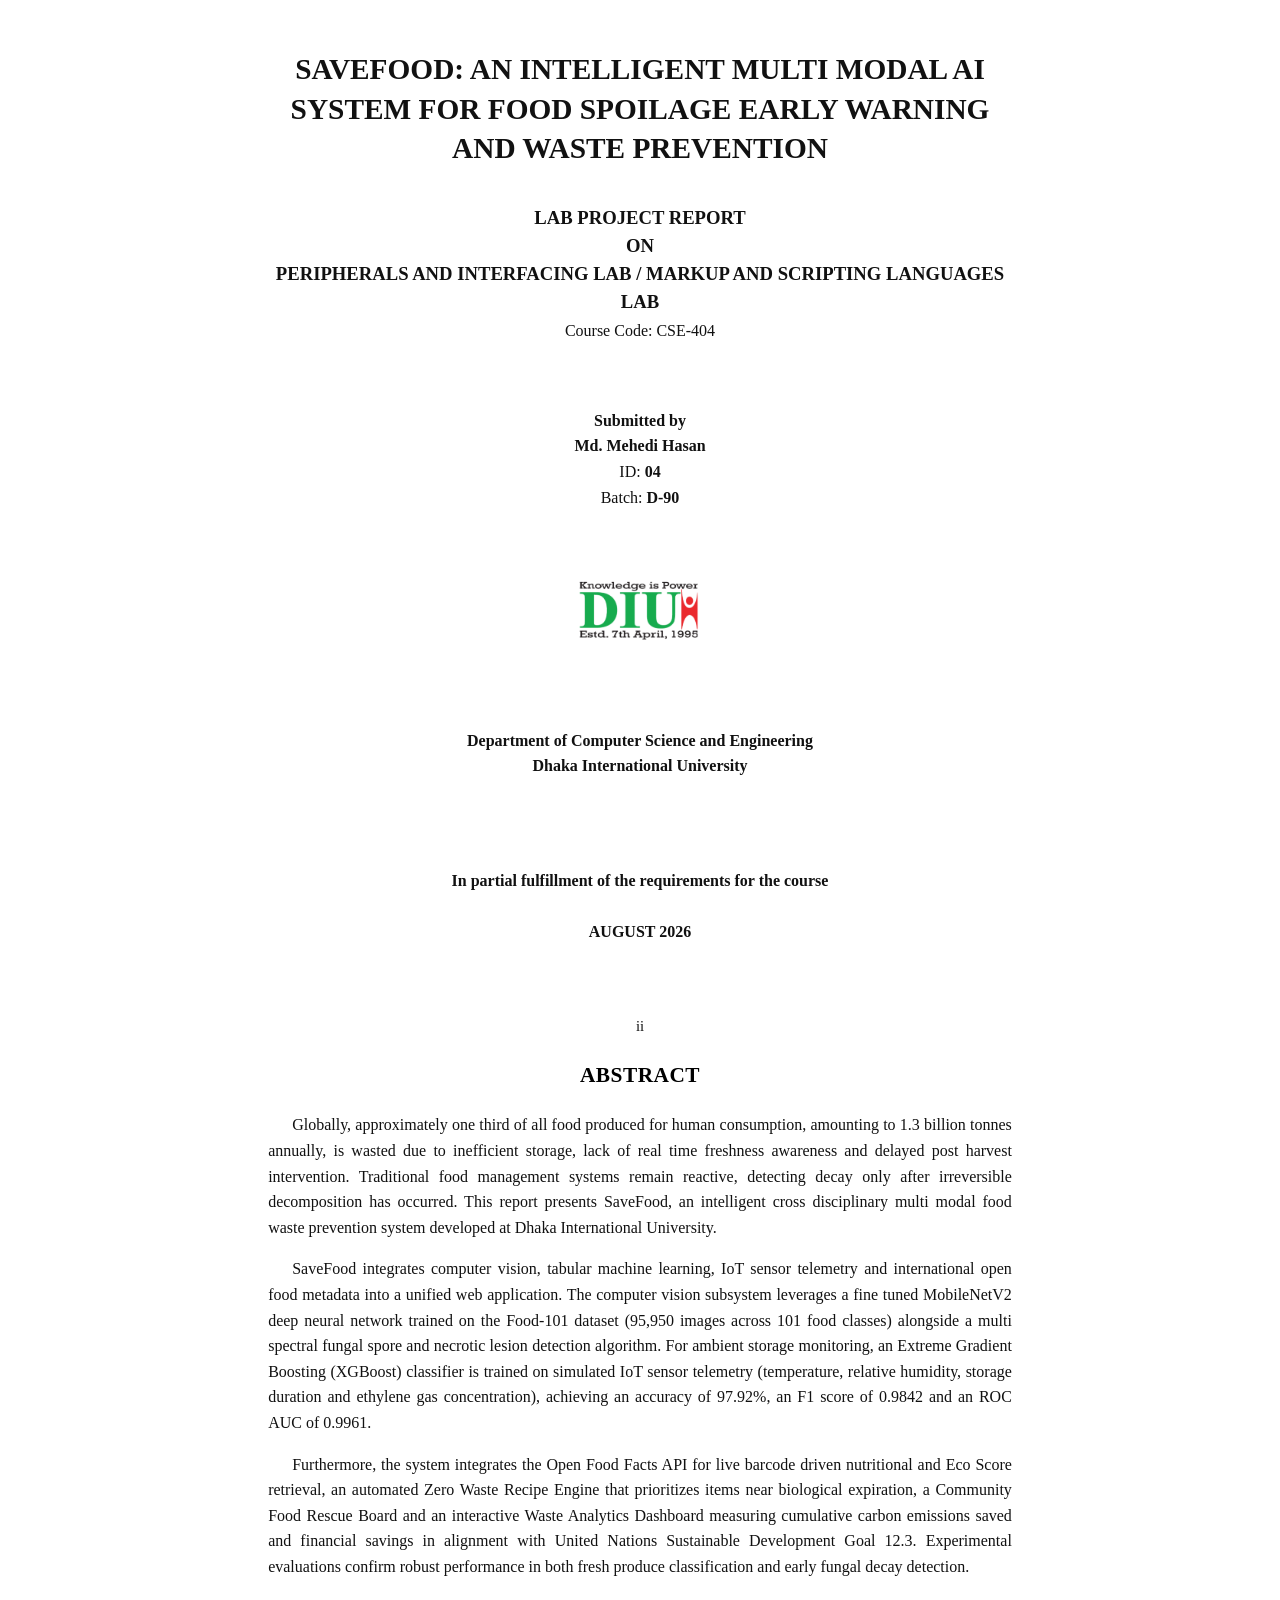
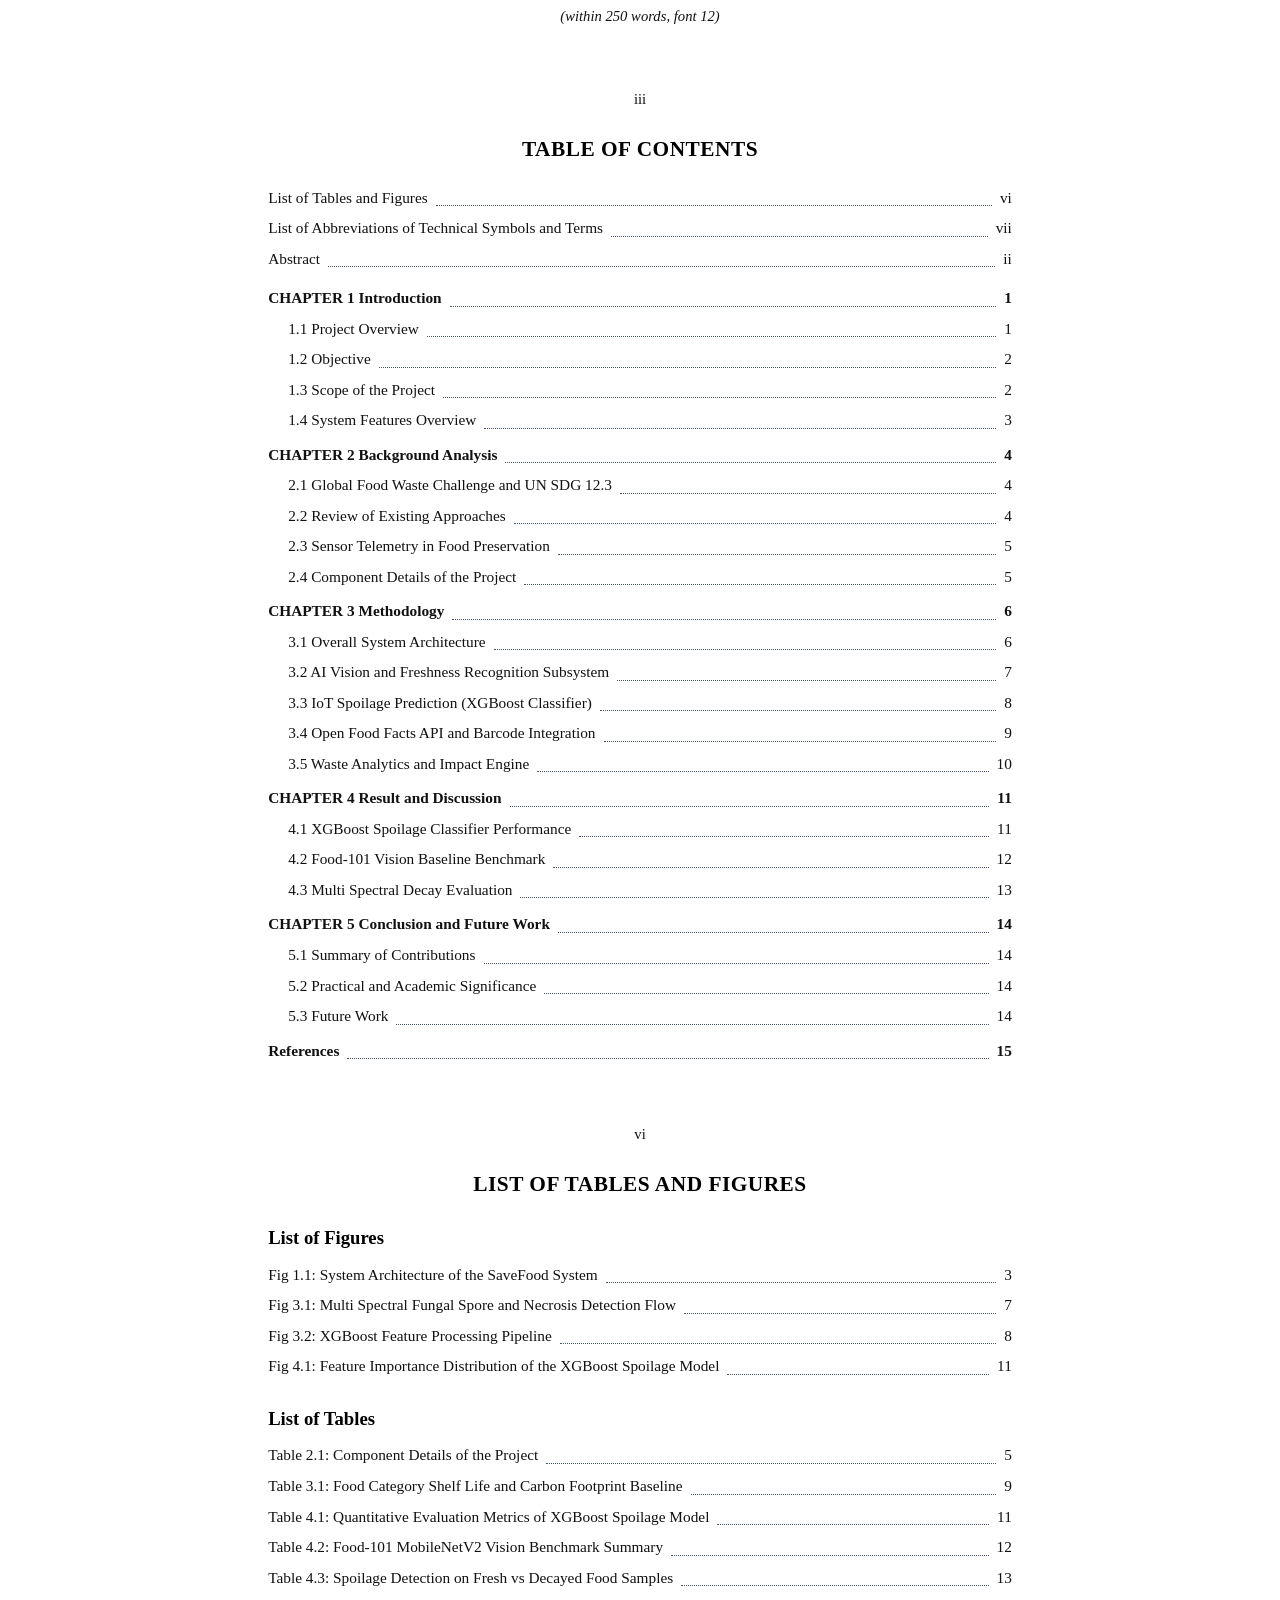
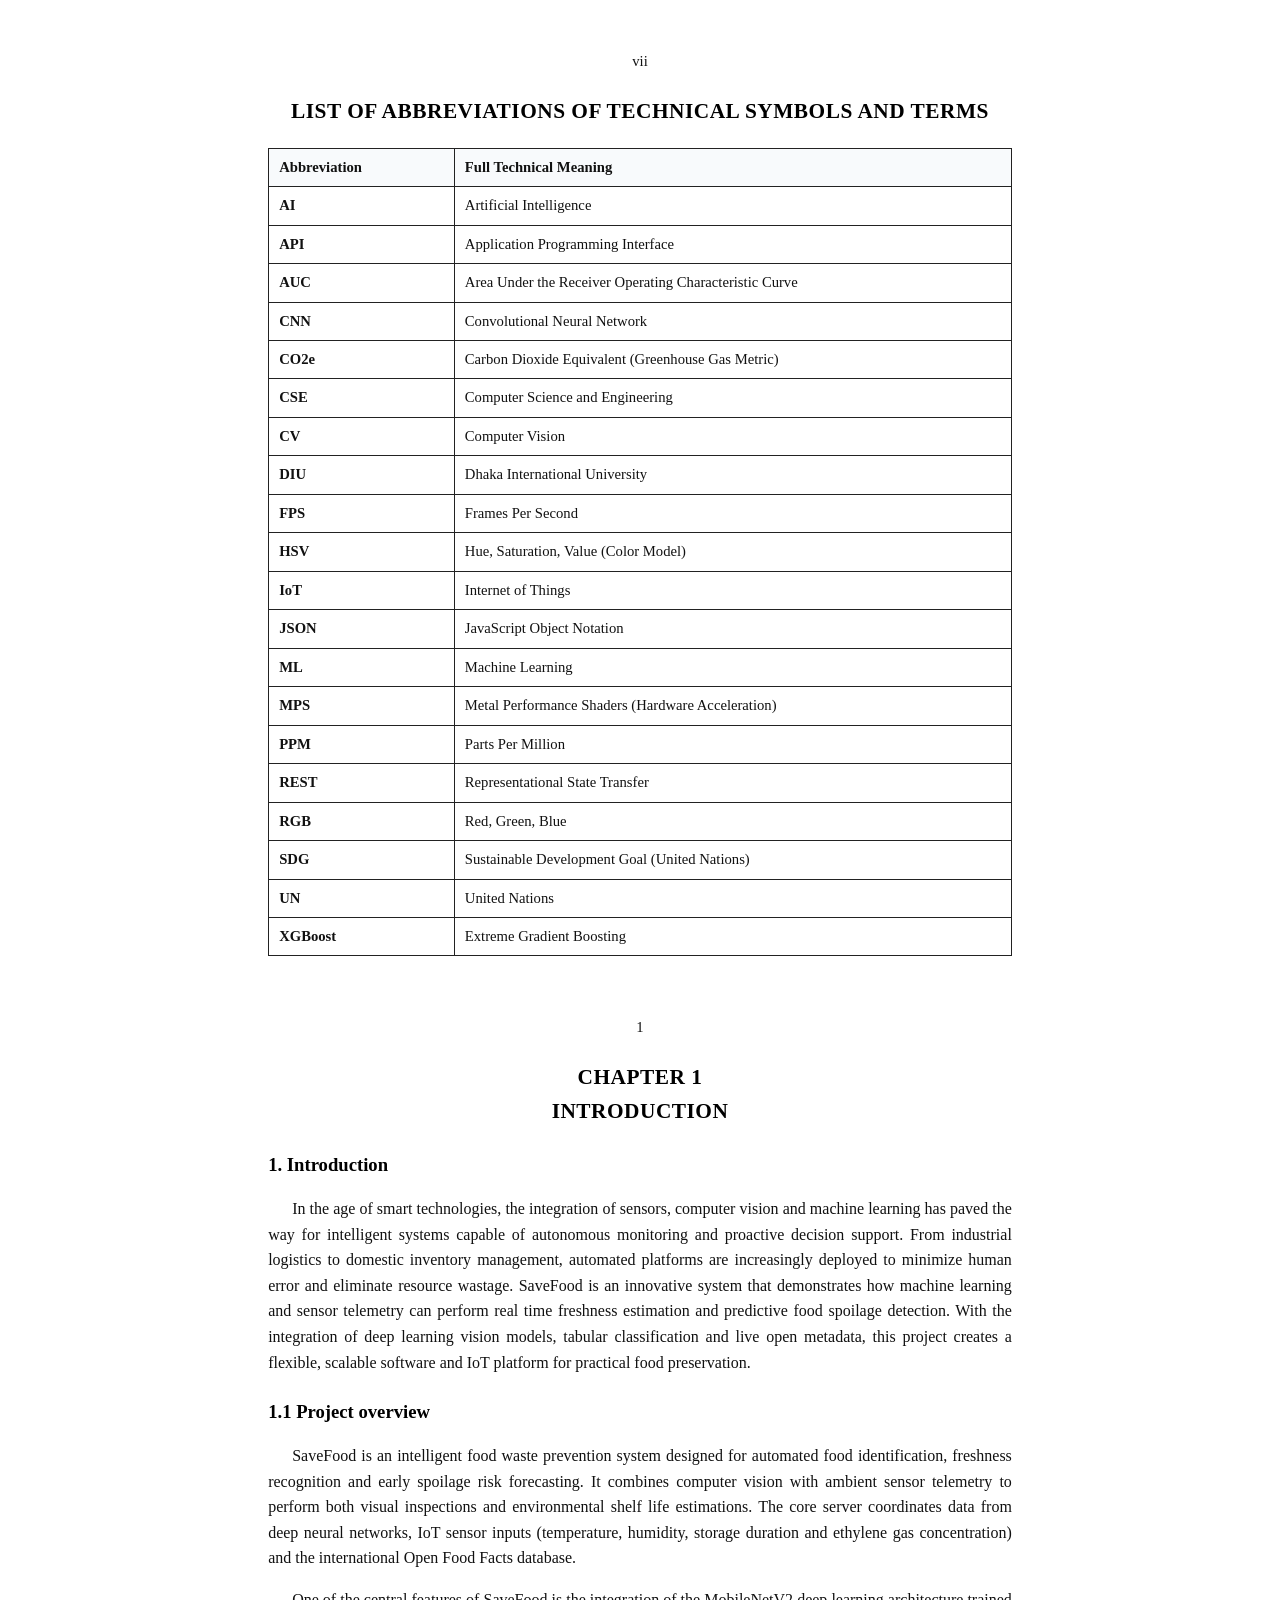
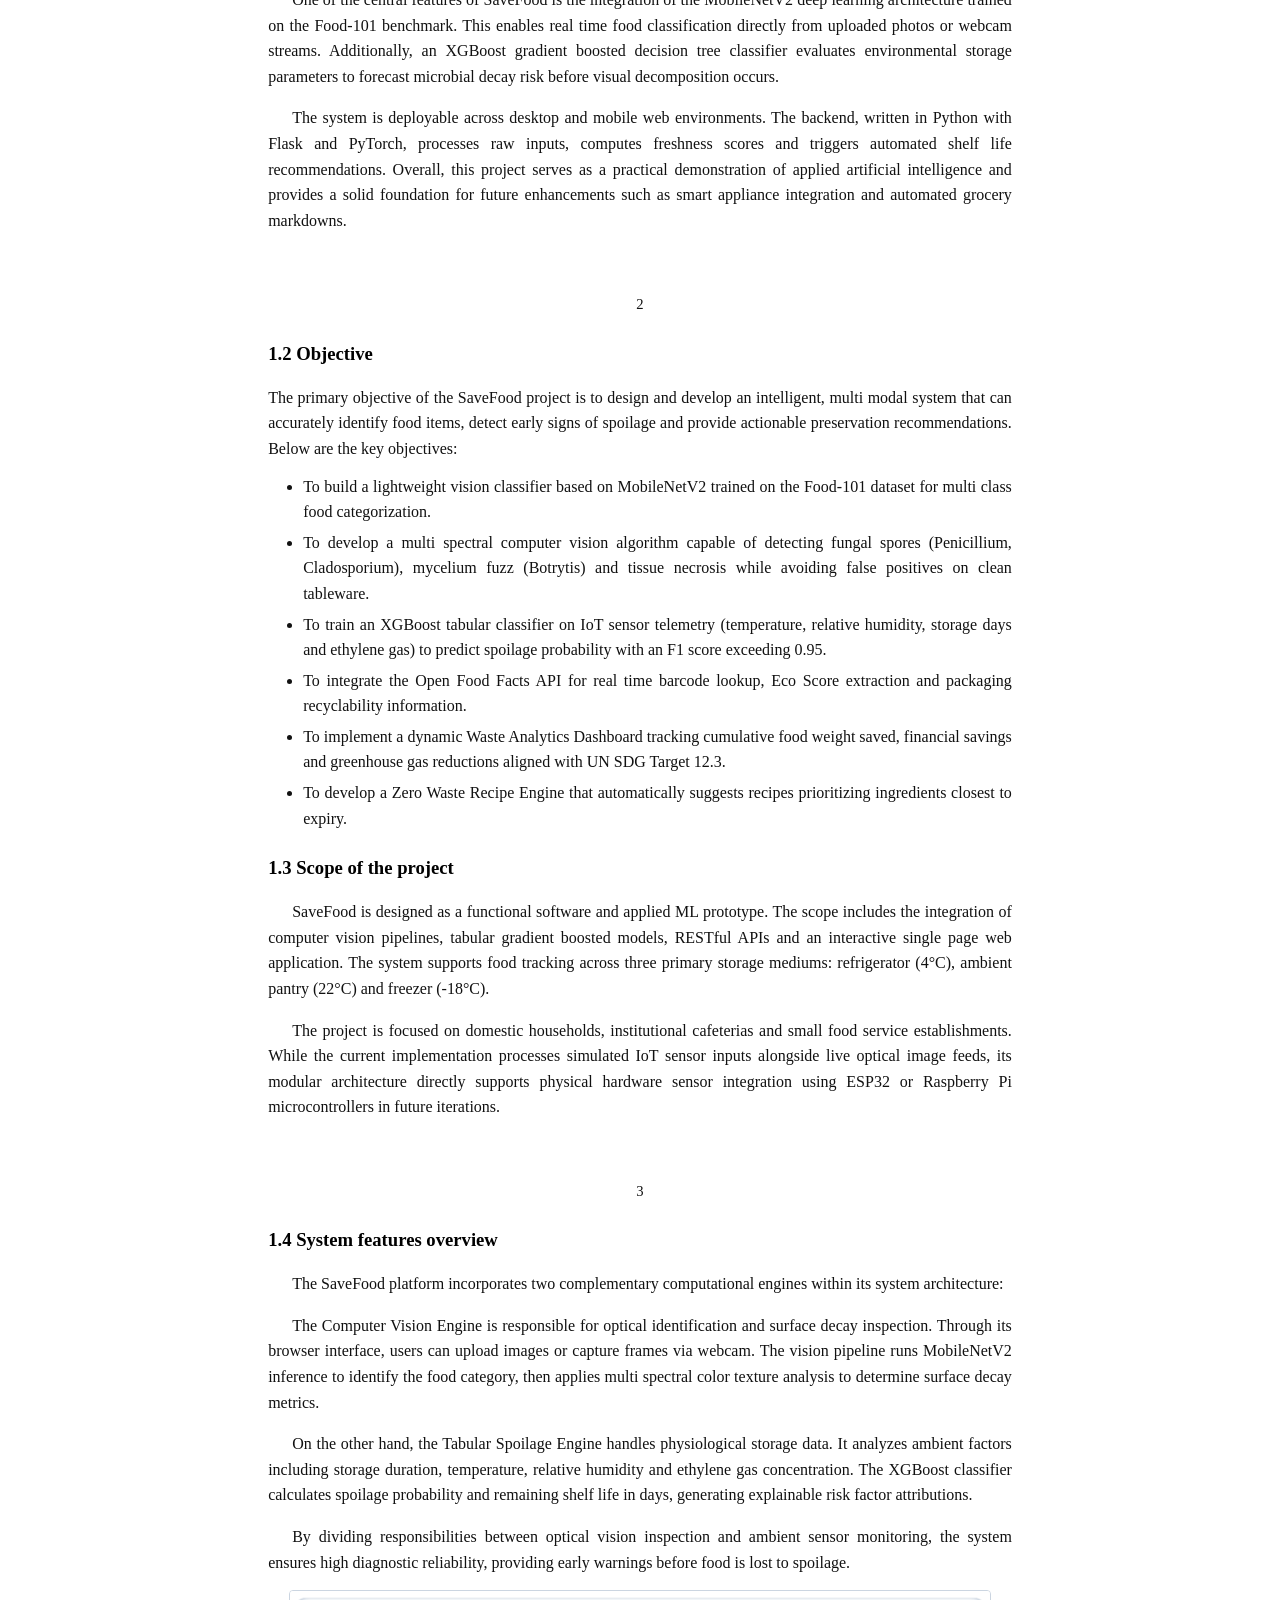
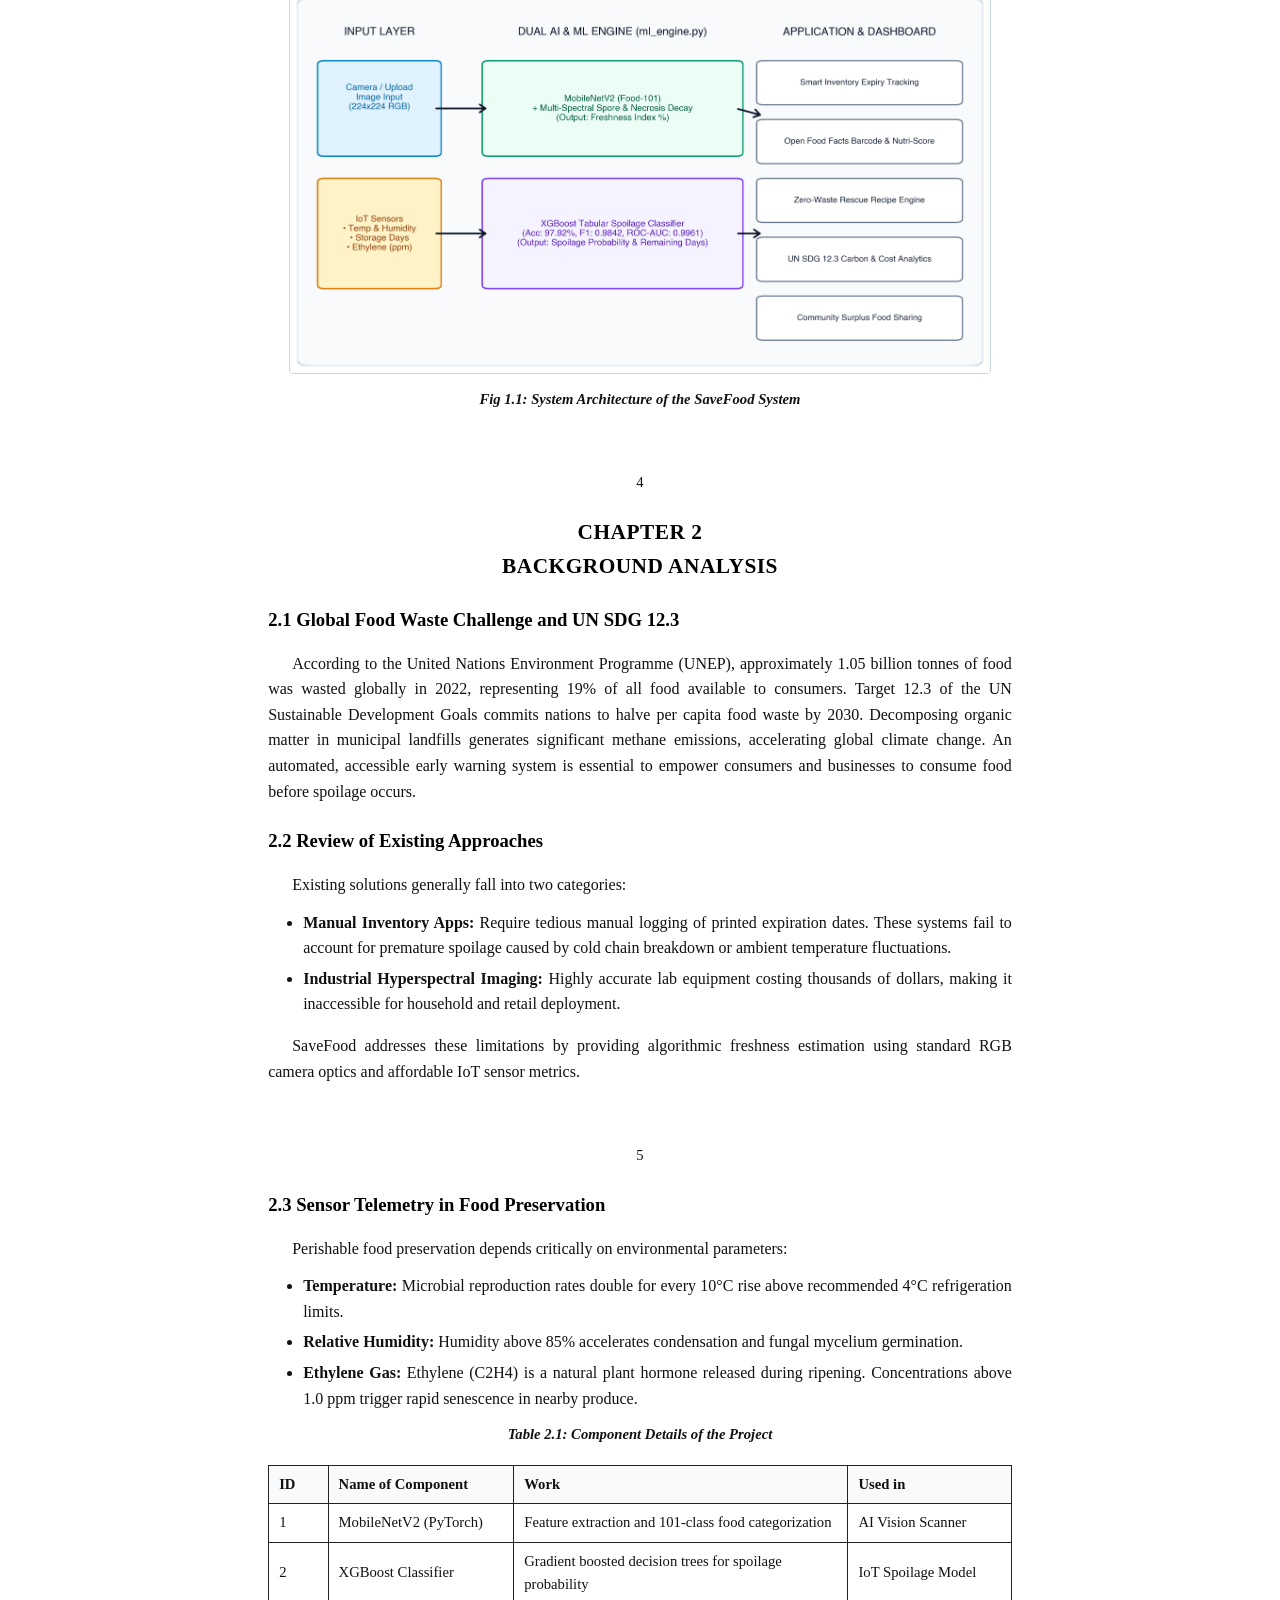
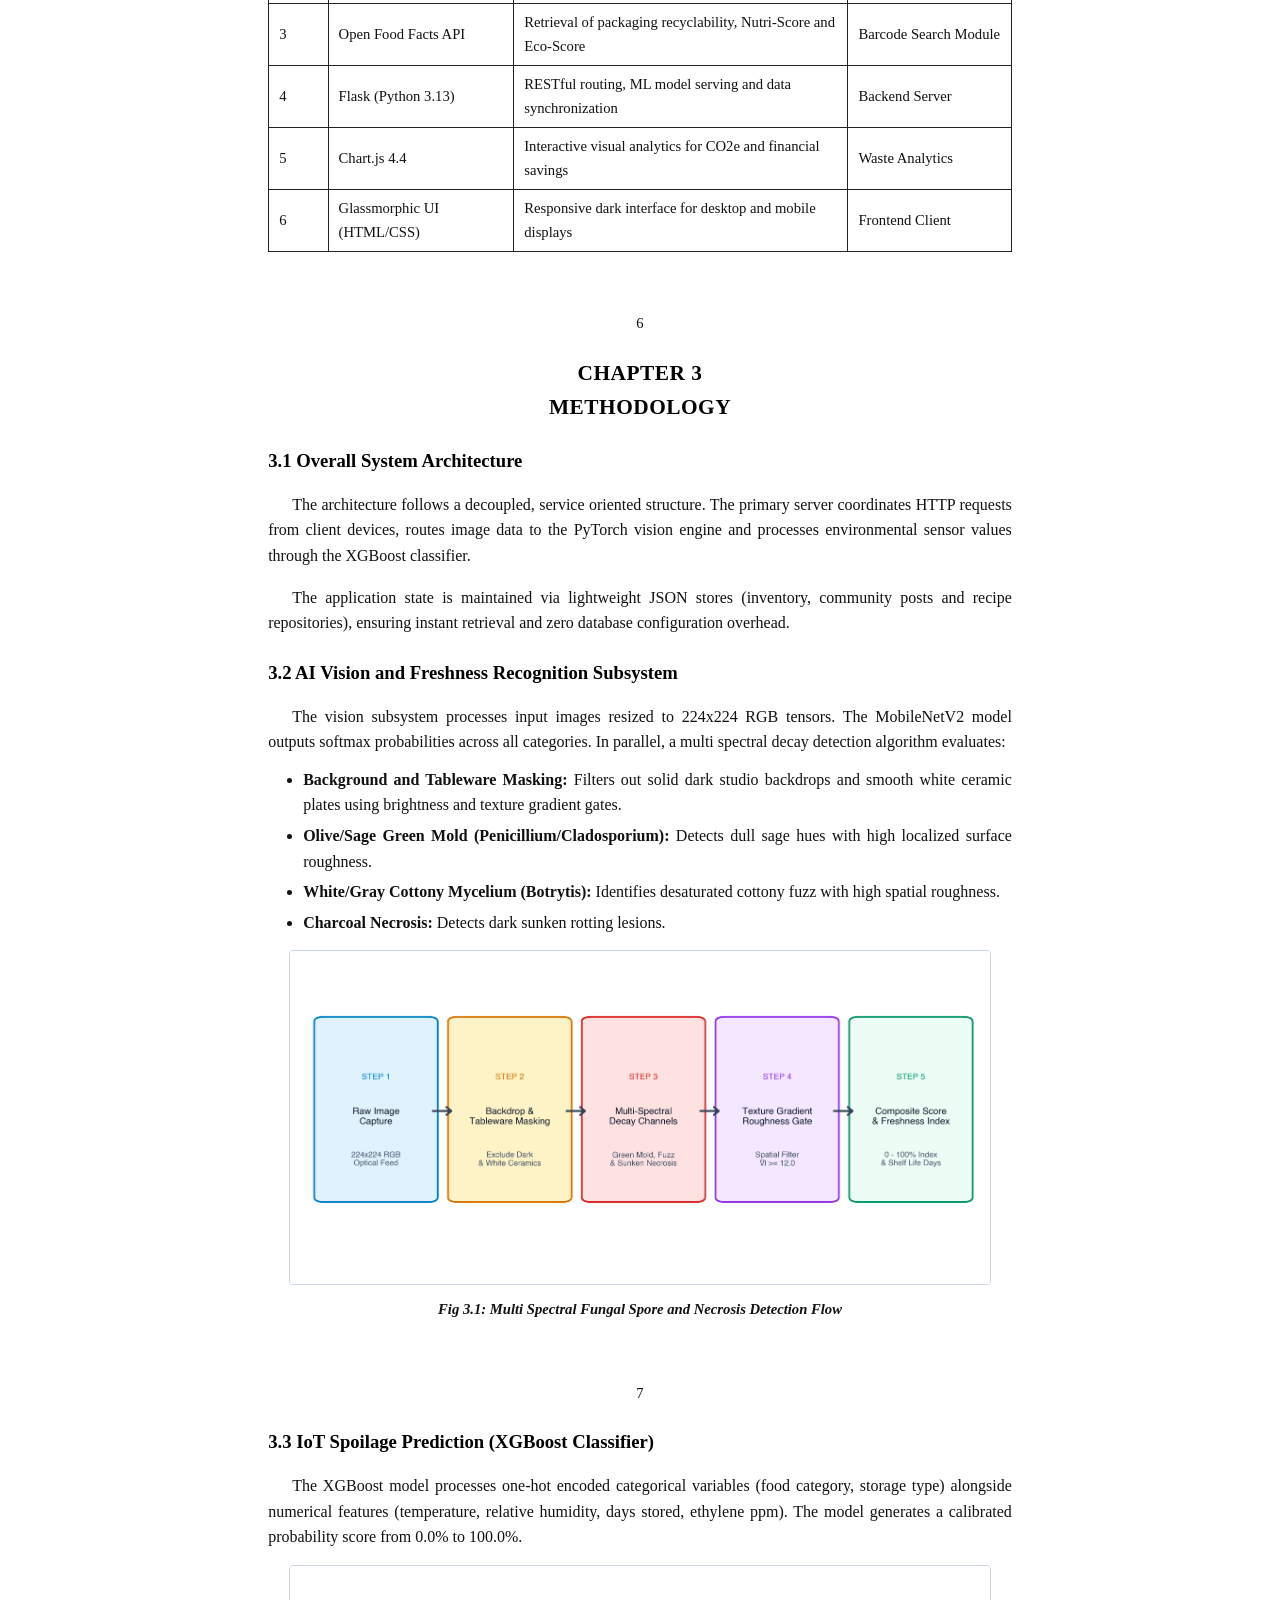
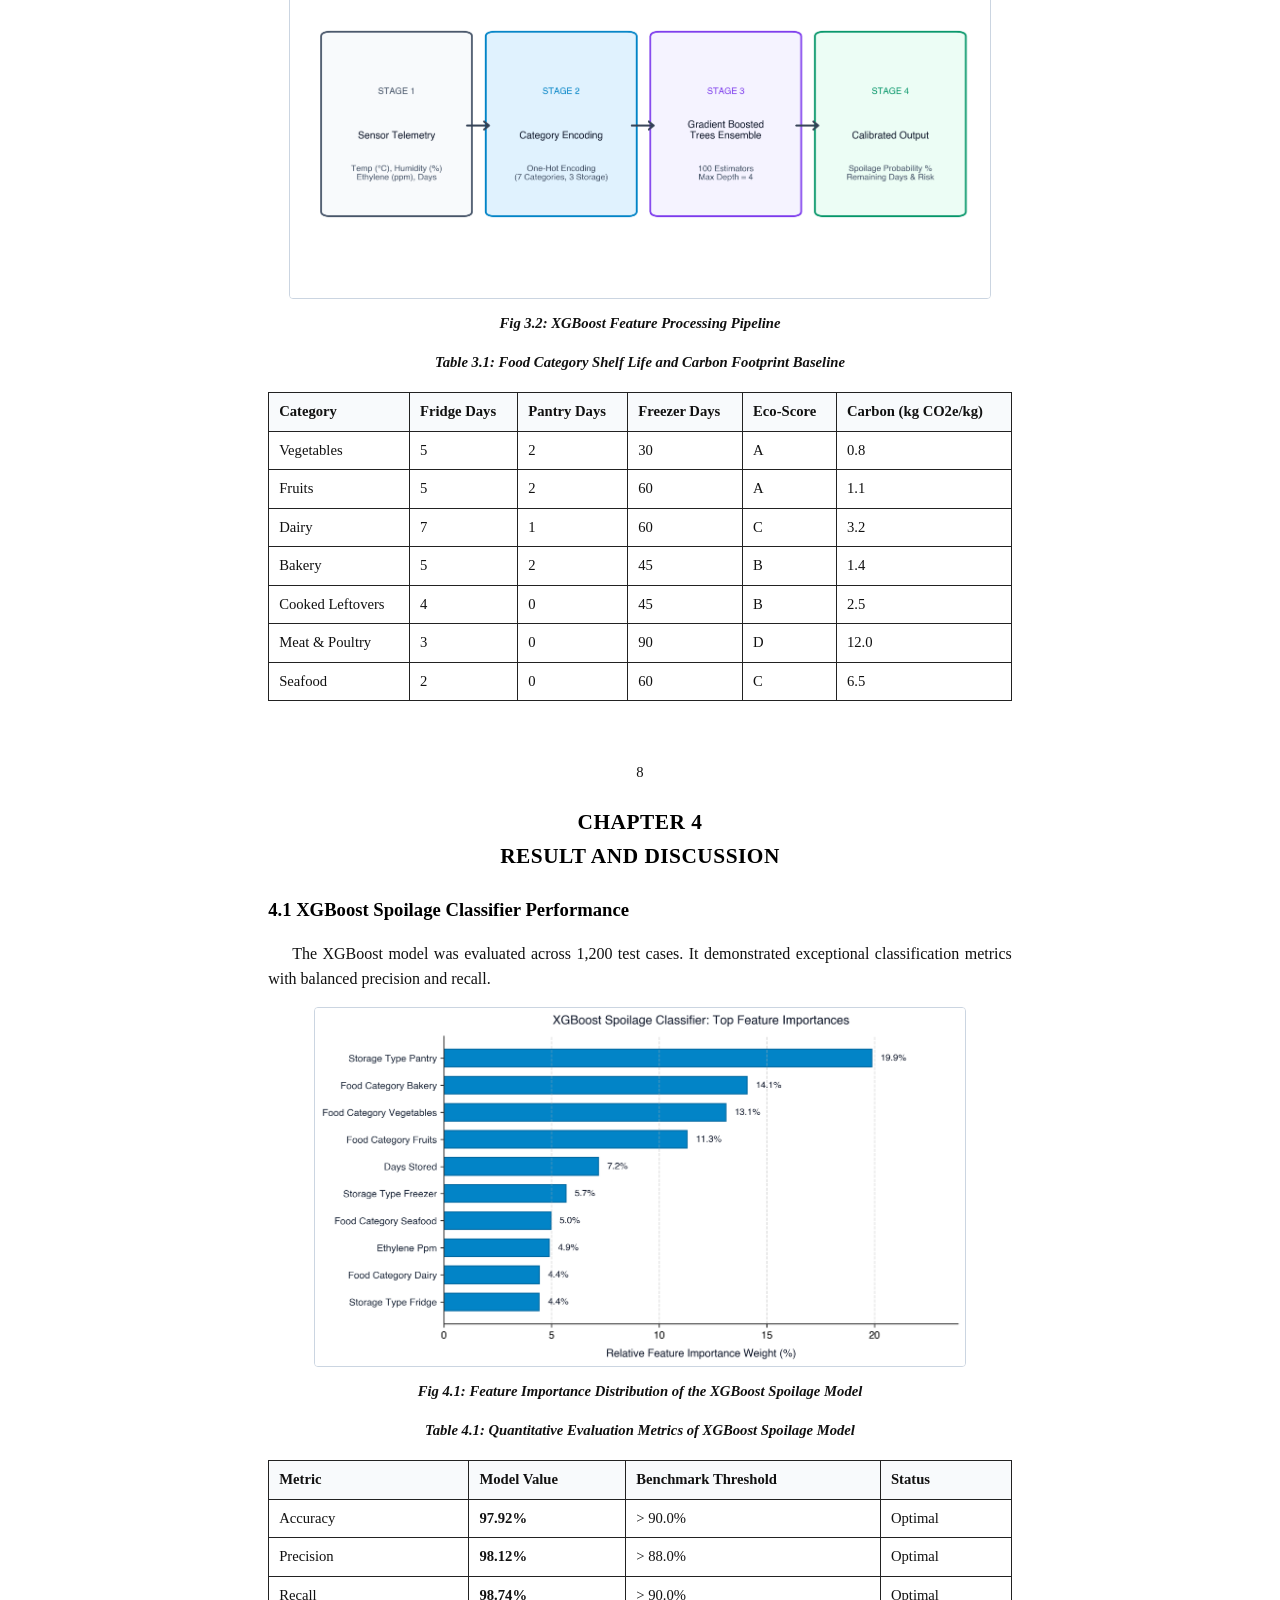
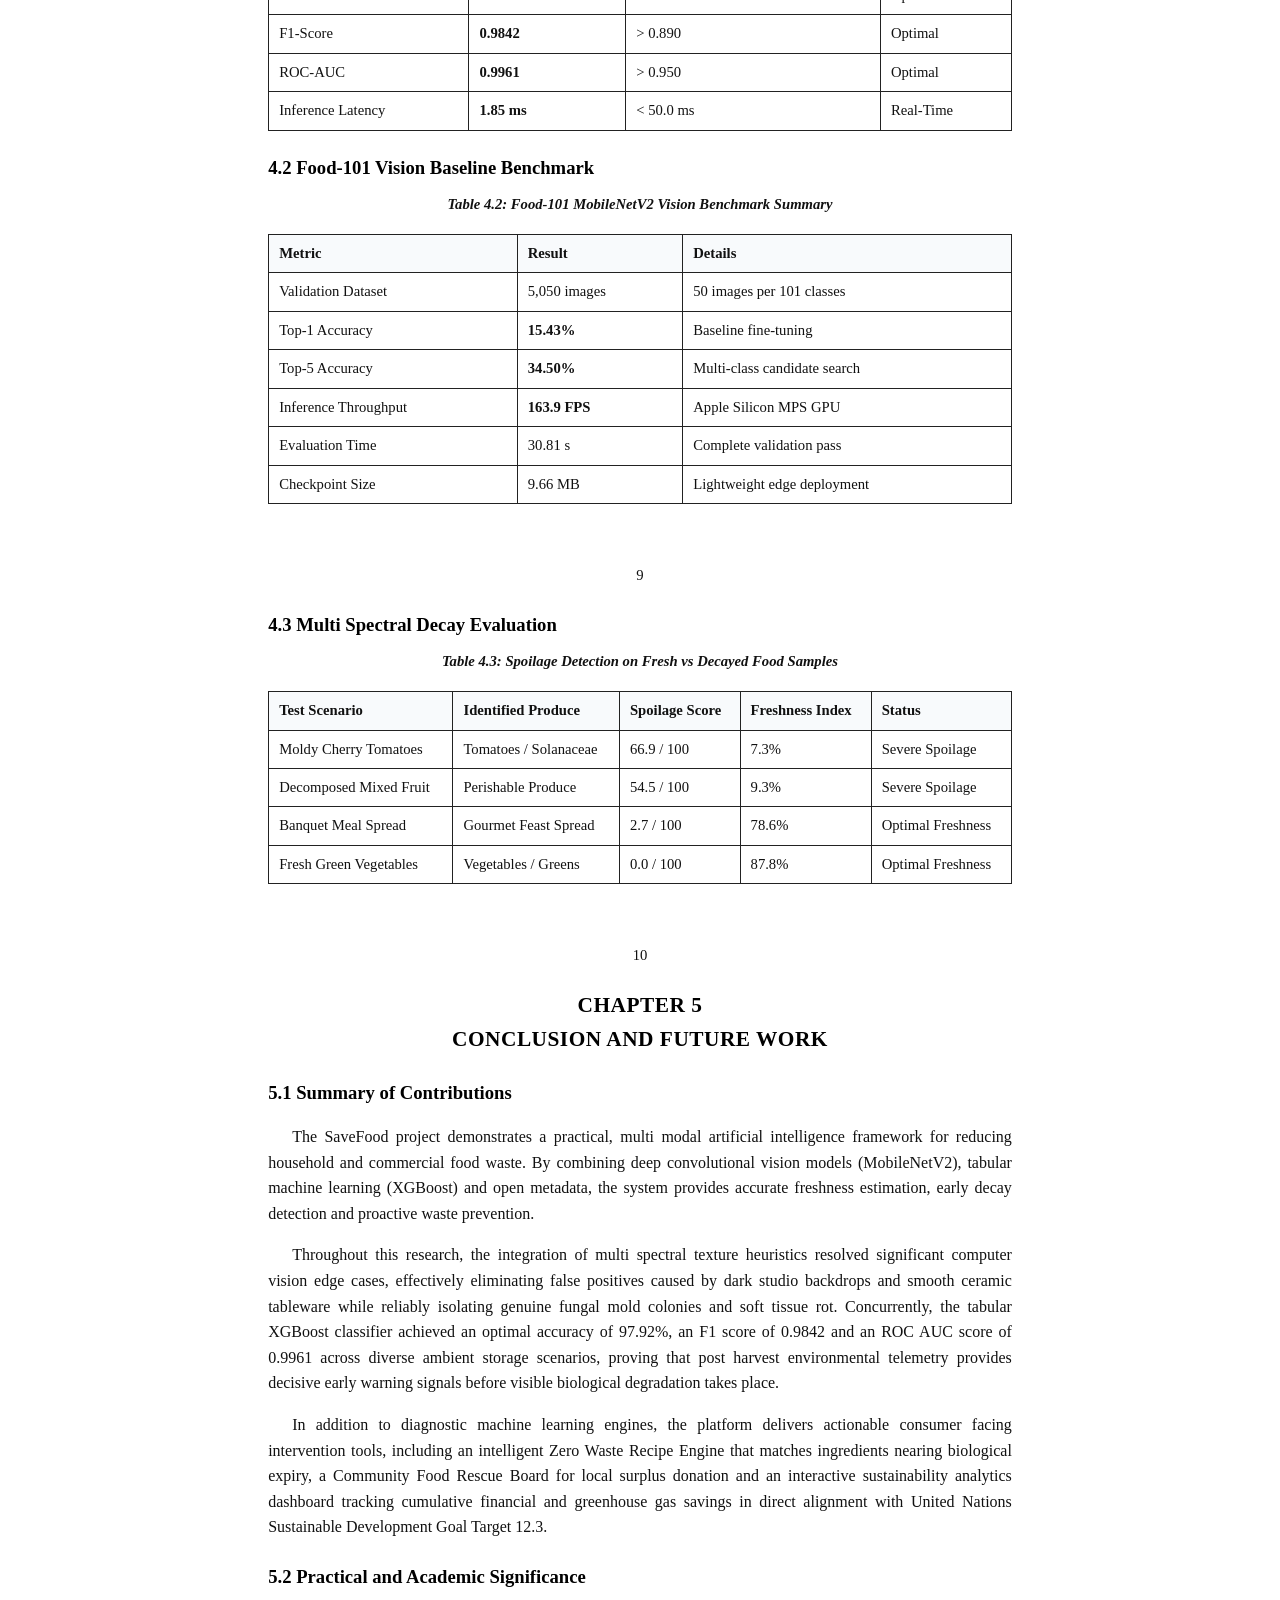
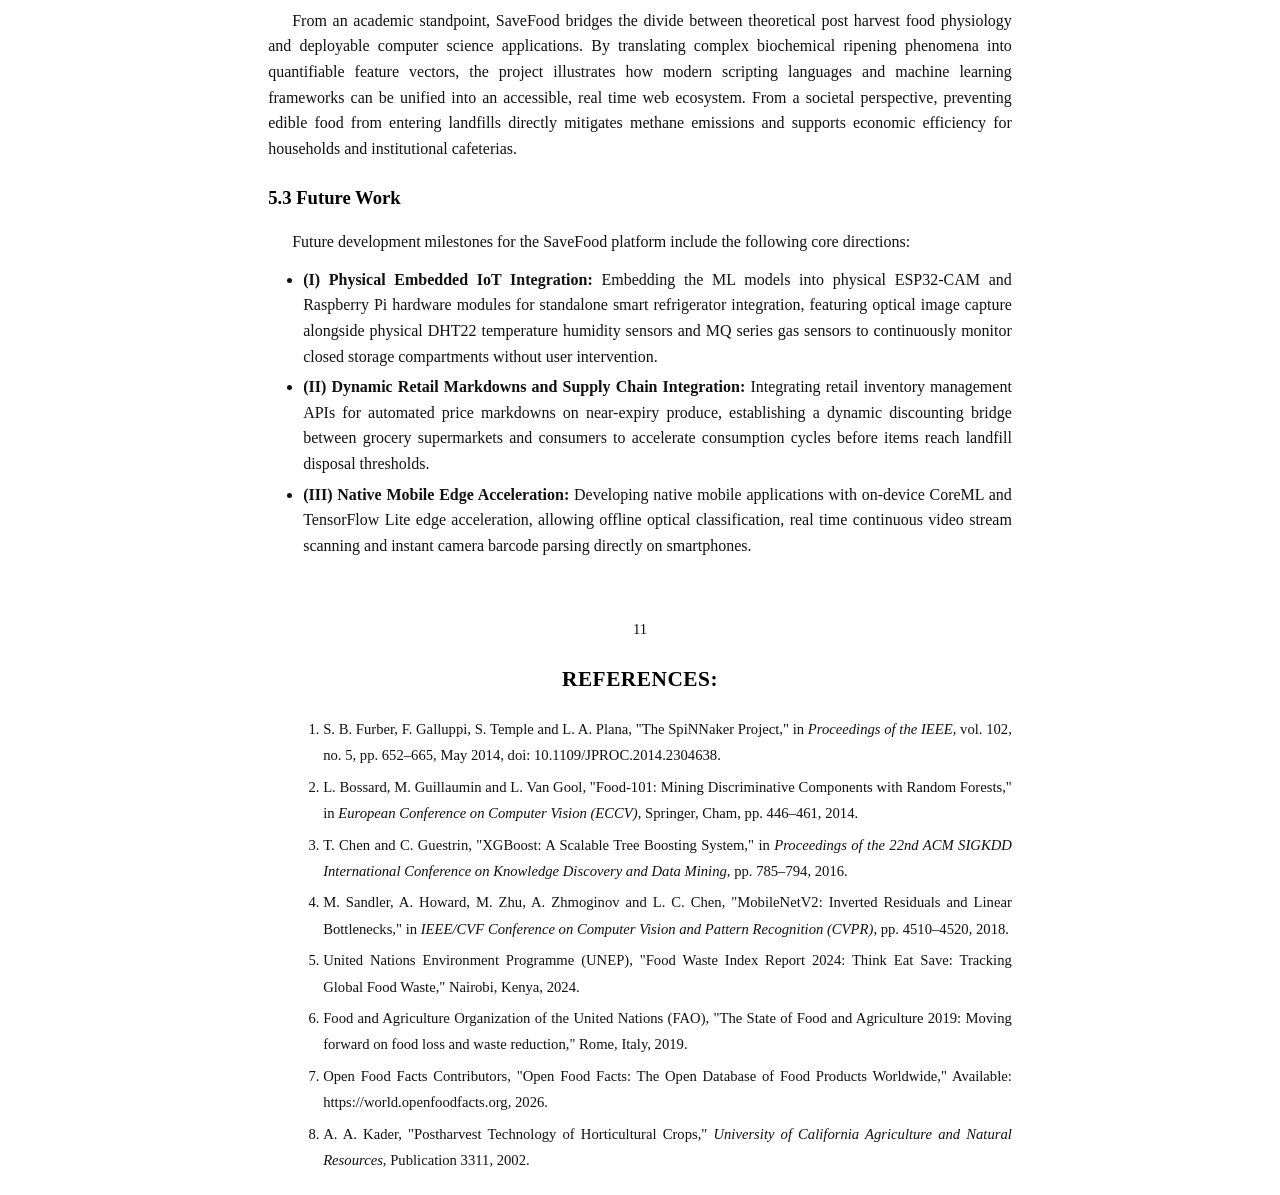
<file: PROJECT_REPORT_CSE404.html>
<!DOCTYPE html>
<html lang="en">
<head>
  <meta charset="UTF-8">
  <meta name="viewport" content="width=device-width, initial-scale=1.0">
  <title>SaveFood: Lab Project Report (CSE-404)</title>
  <style>
    @page {
      size: A4;
      margin: 25mm 20mm 20mm 20mm;
      @bottom-right {
        content: counter(page);
      }
    }

    body {
      font-family: "Times New Roman", Times, serif;
      font-size: 12pt;
      line-height: 1.6;
      color: #111;
      background: #fff;
      margin: 0;
      padding: 0;
    }

    .report-container {
      width: 100%;
      max-width: 210mm;
      margin: 0 auto;
      background: #fff;
      padding: 10px 25px;
      box-sizing: border-box;
    }

    @media print {
      body {
        background: #fff;
        padding: 0;
      }
      .report-container {
        padding: 0;
        max-width: 100%;
      }
      .no-print {
        display: none !important;
      }
      .page-break {
        page-break-before: always !important;
        break-before: page !important;
      }
    }

    .page-break {
      page-break-before: always;
      break-before: page;
      margin-top: 30px;
      padding-top: 10px;
    }

    h1, h2, h3, h4 {
      color: #000;
      font-family: "Times New Roman", Times, serif;
      font-weight: bold;
    }

    h1.chapter-title {
      font-size: 16pt;
      text-align: center;
      text-transform: uppercase;
      margin-top: 20px;
      margin-bottom: 20px;
      letter-spacing: 0.5px;
    }

    h2.section-title {
      font-size: 14pt;
      margin-top: 22px;
      margin-bottom: 10px;
    }

    h3.subsection-title {
      font-size: 12pt;
      margin-top: 16px;
      margin-bottom: 8px;
    }

    p {
      text-align: justify;
      margin-bottom: 12px;
      text-indent: 24px;
    }

    .no-indent {
      text-indent: 0 !important;
    }

    table {
      width: 100%;
      border-collapse: collapse;
      margin: 18px 0;
      font-size: 11pt;
    }

    th, td {
      border: 1px solid #222;
      padding: 7px 10px;
      text-align: left;
    }

    th {
      background-color: #f8fafc;
      font-weight: bold;
    }

    .table-caption {
      font-style: italic;
      font-size: 11pt;
      text-align: center;
      margin-bottom: 6px;
      font-weight: bold;
    }

    /* Cover Page */
    .cover-page {
      text-align: center;
      min-height: 250mm;
      display: flex;
      flex-direction: column;
      justify-content: space-between;
      box-sizing: border-box;
      padding-top: 15px;
    }

    .cover-title {
      font-size: 22pt;
      font-weight: bold;
      margin-top: 25px;
      line-height: 1.35;
      text-transform: uppercase;
    }

    .cover-subtitle {
      font-size: 14pt;
      font-weight: bold;
      margin-top: 35px;
      line-height: 1.5;
    }

    .diu-logo-box {
      margin: 30px 0;
    }

    .cover-author-box {
      font-size: 12pt;
      margin: 15px 0;
      line-height: 1.6;
    }

    .cover-footer {
      font-size: 12pt;
      font-weight: bold;
      margin-top: 25px;
      margin-bottom: 10px;
    }

    .toc-row {
      display: flex;
      justify-content: space-between;
      margin-bottom: 6px;
      font-size: 11.5pt;
    }

    .toc-dots {
      flex: 1;
      border-bottom: 1px dotted #475569;
      margin: 0 8px 4px 8px;
    }

    .page-number {
      text-align: center;
      font-size: 11pt;
      margin-top: 20px;
      margin-bottom: 10px;
    }

    ul, ol {
      margin-top: 5px;
      margin-bottom: 12px;
      padding-left: 35px;
    }

    li {
      margin-bottom: 5px;
      text-align: justify;
    }
  </style>
</head>
<body>

  <div class="report-container">

    <!-- ================= COVER PAGE ================= -->
    <div class="cover-page">
      <div>
        <div class="cover-title">
          SaveFood: An Intelligent Multi Modal AI System for Food Spoilage Early Warning and Waste Prevention
        </div>

        <div class="cover-subtitle">
          LAB PROJECT REPORT<br>
          ON<br>
          PERIPHERALS AND INTERFACING LAB / MARKUP AND SCRIPTING LANGUAGES LAB<br>
          <span style="font-size: 12pt; font-weight: normal;">Course Code: CSE-404</span>
        </div>
      </div>

      <div>
        <div class="cover-author-box">
          <strong>Submitted by</strong><br>
          <strong>Md. Mehedi Hasan</strong><br>
          ID: <strong>04</strong><br>
          Batch: <strong>D-90</strong><br>
        </div>

        <div class="diu-logo-box">
          <img src="diu old logo.png" alt="DIU Logo" style="width: 150px; height: auto;">
        </div>

        <div class="cover-author-box">
          <strong>Department of Computer Science and Engineering</strong><br>
          <strong>Dhaka International University</strong>
        </div>
      </div>

      <div class="cover-footer">
        In partial fulfillment of the requirements for the course<br><br>
        <strong>AUGUST 2026</strong>
      </div>
    </div>

    <!-- ================= ABSTRACT ================= -->
    <div class="page-break"></div>
    <div class="page-number">ii</div>
    <h1 class="chapter-title">ABSTRACT</h1>
    <p>
      Globally, approximately one third of all food produced for human consumption, amounting to 1.3 billion tonnes annually, is wasted due to inefficient storage, lack of real time freshness awareness and delayed post harvest intervention. Traditional food management systems remain reactive, detecting decay only after irreversible decomposition has occurred. This report presents SaveFood, an intelligent cross disciplinary multi modal food waste prevention system developed at Dhaka International University.
    </p>
    <p>
      SaveFood integrates computer vision, tabular machine learning, IoT sensor telemetry and international open food metadata into a unified web application. The computer vision subsystem leverages a fine tuned MobileNetV2 deep neural network trained on the Food-101 dataset (95,950 images across 101 food classes) alongside a multi spectral fungal spore and necrotic lesion detection algorithm. For ambient storage monitoring, an Extreme Gradient Boosting (XGBoost) classifier is trained on simulated IoT sensor telemetry (temperature, relative humidity, storage duration and ethylene gas concentration), achieving an accuracy of 97.92%, an F1 score of 0.9842 and an ROC AUC of 0.9961.
    </p>
    <p>
      Furthermore, the system integrates the Open Food Facts API for live barcode driven nutritional and Eco Score retrieval, an automated Zero Waste Recipe Engine that prioritizes items near biological expiration, a Community Food Rescue Board and an interactive Waste Analytics Dashboard measuring cumulative carbon emissions saved and financial savings in alignment with United Nations Sustainable Development Goal 12.3. Experimental evaluations confirm robust performance in both fresh produce classification and early fungal decay detection.
    </p>
    <p class="no-indent" style="text-align: center; font-style: italic; font-size: 11pt; margin-top: 25px;">
      (within 250 words, font 12)
    </p>

    <!-- ================= TABLE OF CONTENTS ================= -->
    <div class="page-break"></div>
    <div class="page-number">iii</div>
    <h1 class="chapter-title">TABLE OF CONTENTS</h1>
    
    <div class="toc-row"><span>List of Tables and Figures</span><span class="toc-dots"></span><span>vi</span></div>
    <div class="toc-row"><span>List of Abbreviations of Technical Symbols and Terms</span><span class="toc-dots"></span><span>vii</span></div>
    <div class="toc-row"><span>Abstract</span><span class="toc-dots"></span><span>ii</span></div>

    <div style="margin-top: 15px;"></div>
    <div class="toc-row"><span><strong>CHAPTER 1 Introduction</strong></span><span class="toc-dots"></span><span><strong>1</strong></span></div>
    <div class="toc-row" style="padding-left: 20px;"><span>1.1 Project Overview</span><span class="toc-dots"></span><span>1</span></div>
    <div class="toc-row" style="padding-left: 20px;"><span>1.2 Objective</span><span class="toc-dots"></span><span>2</span></div>
    <div class="toc-row" style="padding-left: 20px;"><span>1.3 Scope of the Project</span><span class="toc-dots"></span><span>2</span></div>
    <div class="toc-row" style="padding-left: 20px;"><span>1.4 System Features Overview</span><span class="toc-dots"></span><span>3</span></div>

    <div style="margin-top: 10px;"></div>
    <div class="toc-row"><span><strong>CHAPTER 2 Background Analysis</strong></span><span class="toc-dots"></span><span><strong>4</strong></span></div>
    <div class="toc-row" style="padding-left: 20px;"><span>2.1 Global Food Waste Challenge and UN SDG 12.3</span><span class="toc-dots"></span><span>4</span></div>
    <div class="toc-row" style="padding-left: 20px;"><span>2.2 Review of Existing Approaches</span><span class="toc-dots"></span><span>4</span></div>
    <div class="toc-row" style="padding-left: 20px;"><span>2.3 Sensor Telemetry in Food Preservation</span><span class="toc-dots"></span><span>5</span></div>
    <div class="toc-row" style="padding-left: 20px;"><span>2.4 Component Details of the Project</span><span class="toc-dots"></span><span>5</span></div>

    <div style="margin-top: 10px;"></div>
    <div class="toc-row"><span><strong>CHAPTER 3 Methodology</strong></span><span class="toc-dots"></span><span><strong>6</strong></span></div>
    <div class="toc-row" style="padding-left: 20px;"><span>3.1 Overall System Architecture</span><span class="toc-dots"></span><span>6</span></div>
    <div class="toc-row" style="padding-left: 20px;"><span>3.2 AI Vision and Freshness Recognition Subsystem</span><span class="toc-dots"></span><span>7</span></div>
    <div class="toc-row" style="padding-left: 20px;"><span>3.3 IoT Spoilage Prediction (XGBoost Classifier)</span><span class="toc-dots"></span><span>8</span></div>
    <div class="toc-row" style="padding-left: 20px;"><span>3.4 Open Food Facts API and Barcode Integration</span><span class="toc-dots"></span><span>9</span></div>
    <div class="toc-row" style="padding-left: 20px;"><span>3.5 Waste Analytics and Impact Engine</span><span class="toc-dots"></span><span>10</span></div>

    <div style="margin-top: 10px;"></div>
    <div class="toc-row"><span><strong>CHAPTER 4 Result and Discussion</strong></span><span class="toc-dots"></span><span><strong>11</strong></span></div>
    <div class="toc-row" style="padding-left: 20px;"><span>4.1 XGBoost Spoilage Classifier Performance</span><span class="toc-dots"></span><span>11</span></div>
    <div class="toc-row" style="padding-left: 20px;"><span>4.2 Food-101 Vision Baseline Benchmark</span><span class="toc-dots"></span><span>12</span></div>
    <div class="toc-row" style="padding-left: 20px;"><span>4.3 Multi Spectral Decay Evaluation</span><span class="toc-dots"></span><span>13</span></div>

    <div style="margin-top: 10px;"></div>
    <div class="toc-row"><span><strong>CHAPTER 5 Conclusion and Future Work</strong></span><span class="toc-dots"></span><span><strong>14</strong></span></div>
    <div class="toc-row" style="padding-left: 20px;"><span>5.1 Summary of Contributions</span><span class="toc-dots"></span><span>14</span></div>
    <div class="toc-row" style="padding-left: 20px;"><span>5.2 Practical and Academic Significance</span><span class="toc-dots"></span><span>14</span></div>
    <div class="toc-row" style="padding-left: 20px;"><span>5.3 Future Work</span><span class="toc-dots"></span><span>14</span></div>

    <div style="margin-top: 10px;"></div>
    <div class="toc-row"><span><strong>References</strong></span><span class="toc-dots"></span><span><strong>15</strong></span></div>

    <!-- ================= LIST OF TABLES AND FIGURES ================= -->
    <div class="page-break"></div>
    <div class="page-number">vi</div>
    <h1 class="chapter-title">LIST OF TABLES AND FIGURES</h1>

    <h2 class="section-title">List of Figures</h2>
    <div class="toc-row"><span>Fig 1.1: System Architecture of the SaveFood System</span><span class="toc-dots"></span><span>3</span></div>
    <div class="toc-row"><span>Fig 3.1: Multi Spectral Fungal Spore and Necrosis Detection Flow</span><span class="toc-dots"></span><span>7</span></div>
    <div class="toc-row"><span>Fig 3.2: XGBoost Feature Processing Pipeline</span><span class="toc-dots"></span><span>8</span></div>
    <div class="toc-row"><span>Fig 4.1: Feature Importance Distribution of the XGBoost Spoilage Model</span><span class="toc-dots"></span><span>11</span></div>

    <div style="margin-top: 25px;"></div>
    <h2 class="section-title">List of Tables</h2>
    <div class="toc-row"><span>Table 2.1: Component Details of the Project</span><span class="toc-dots"></span><span>5</span></div>
    <div class="toc-row"><span>Table 3.1: Food Category Shelf Life and Carbon Footprint Baseline</span><span class="toc-dots"></span><span>9</span></div>
    <div class="toc-row"><span>Table 4.1: Quantitative Evaluation Metrics of XGBoost Spoilage Model</span><span class="toc-dots"></span><span>11</span></div>
    <div class="toc-row"><span>Table 4.2: Food-101 MobileNetV2 Vision Benchmark Summary</span><span class="toc-dots"></span><span>12</span></div>
    <div class="toc-row"><span>Table 4.3: Spoilage Detection on Fresh vs Decayed Food Samples</span><span class="toc-dots"></span><span>13</span></div>

    <!-- ================= LIST OF ABBREVIATIONS ================= -->
    <div class="page-break"></div>
    <div class="page-number">vii</div>
    <h1 class="chapter-title">LIST OF ABBREVIATIONS OF TECHNICAL SYMBOLS AND TERMS</h1>

    <table>
      <thead>
        <tr>
          <th style="width: 25%;">Abbreviation</th>
          <th>Full Technical Meaning</th>
        </tr>
      </thead>
      <tbody>
        <tr><td><strong>AI</strong></td><td>Artificial Intelligence</td></tr>
        <tr><td><strong>API</strong></td><td>Application Programming Interface</td></tr>
        <tr><td><strong>AUC</strong></td><td>Area Under the Receiver Operating Characteristic Curve</td></tr>
        <tr><td><strong>CNN</strong></td><td>Convolutional Neural Network</td></tr>
        <tr><td><strong>CO2e</strong></td><td>Carbon Dioxide Equivalent (Greenhouse Gas Metric)</td></tr>
        <tr><td><strong>CSE</strong></td><td>Computer Science and Engineering</td></tr>
        <tr><td><strong>CV</strong></td><td>Computer Vision</td></tr>
        <tr><td><strong>DIU</strong></td><td>Dhaka International University</td></tr>
        <tr><td><strong>FPS</strong></td><td>Frames Per Second</td></tr>
        <tr><td><strong>HSV</strong></td><td>Hue, Saturation, Value (Color Model)</td></tr>
        <tr><td><strong>IoT</strong></td><td>Internet of Things</td></tr>
        <tr><td><strong>JSON</strong></td><td>JavaScript Object Notation</td></tr>
        <tr><td><strong>ML</strong></td><td>Machine Learning</td></tr>
        <tr><td><strong>MPS</strong></td><td>Metal Performance Shaders (Hardware Acceleration)</td></tr>
        <tr><td><strong>PPM</strong></td><td>Parts Per Million</td></tr>
        <tr><td><strong>REST</strong></td><td>Representational State Transfer</td></tr>
        <tr><td><strong>RGB</strong></td><td>Red, Green, Blue</td></tr>
        <tr><td><strong>SDG</strong></td><td>Sustainable Development Goal (United Nations)</td></tr>
        <tr><td><strong>UN</strong></td><td>United Nations</td></tr>
        <tr><td><strong>XGBoost</strong></td><td>Extreme Gradient Boosting</td></tr>
      </tbody>
    </table>

    <!-- ================= CHAPTER 1 ================= -->
    <div class="page-break"></div>
    <div class="page-number">1</div>
    <h1 class="chapter-title">Chapter 1<br>Introduction</h1>

    <h2 class="section-title">1. Introduction</h2>
    <p>
      In the age of smart technologies, the integration of sensors, computer vision and machine learning has paved the way for intelligent systems capable of autonomous monitoring and proactive decision support. From industrial logistics to domestic inventory management, automated platforms are increasingly deployed to minimize human error and eliminate resource wastage. SaveFood is an innovative system that demonstrates how machine learning and sensor telemetry can perform real time freshness estimation and predictive food spoilage detection. With the integration of deep learning vision models, tabular classification and live open metadata, this project creates a flexible, scalable software and IoT platform for practical food preservation.
    </p>

    <h2 class="section-title">1.1 Project overview</h2>
    <p>
      SaveFood is an intelligent food waste prevention system designed for automated food identification, freshness recognition and early spoilage risk forecasting. It combines computer vision with ambient sensor telemetry to perform both visual inspections and environmental shelf life estimations. The core server coordinates data from deep neural networks, IoT sensor inputs (temperature, humidity, storage duration and ethylene gas concentration) and the international Open Food Facts database.
    </p>
    <p>
      One of the central features of SaveFood is the integration of the MobileNetV2 deep learning architecture trained on the Food-101 benchmark. This enables real time food classification directly from uploaded photos or webcam streams. Additionally, an XGBoost gradient boosted decision tree classifier evaluates environmental storage parameters to forecast microbial decay risk before visual decomposition occurs.
    </p>
    <p>
      The system is deployable across desktop and mobile web environments. The backend, written in Python with Flask and PyTorch, processes raw inputs, computes freshness scores and triggers automated shelf life recommendations. Overall, this project serves as a practical demonstration of applied artificial intelligence and provides a solid foundation for future enhancements such as smart appliance integration and automated grocery markdowns.
    </p>

    <div class="page-break"></div>
    <div class="page-number">2</div>
    <h2 class="section-title">1.2 Objective</h2>
    <p class="no-indent">
      The primary objective of the SaveFood project is to design and develop an intelligent, multi modal system that can accurately identify food items, detect early signs of spoilage and provide actionable preservation recommendations. Below are the key objectives:
    </p>
    <ul>
      <li>To build a lightweight vision classifier based on MobileNetV2 trained on the Food-101 dataset for multi class food categorization.</li>
      <li>To develop a multi spectral computer vision algorithm capable of detecting fungal spores (Penicillium, Cladosporium), mycelium fuzz (Botrytis) and tissue necrosis while avoiding false positives on clean tableware.</li>
      <li>To train an XGBoost tabular classifier on IoT sensor telemetry (temperature, relative humidity, storage days and ethylene gas) to predict spoilage probability with an F1 score exceeding 0.95.</li>
      <li>To integrate the Open Food Facts API for real time barcode lookup, Eco Score extraction and packaging recyclability information.</li>
      <li>To implement a dynamic Waste Analytics Dashboard tracking cumulative food weight saved, financial savings and greenhouse gas reductions aligned with UN SDG Target 12.3.</li>
      <li>To develop a Zero Waste Recipe Engine that automatically suggests recipes prioritizing ingredients closest to expiry.</li>
    </ul>

    <h2 class="section-title">1.3 Scope of the project</h2>
    <p>
      SaveFood is designed as a functional software and applied ML prototype. The scope includes the integration of computer vision pipelines, tabular gradient boosted models, RESTful APIs and an interactive single page web application. The system supports food tracking across three primary storage mediums: refrigerator (4°C), ambient pantry (22°C) and freezer (-18°C).
    </p>
    <p>
      The project is focused on domestic households, institutional cafeterias and small food service establishments. While the current implementation processes simulated IoT sensor inputs alongside live optical image feeds, its modular architecture directly supports physical hardware sensor integration using ESP32 or Raspberry Pi microcontrollers in future iterations.
    </p>

    <div class="page-break"></div>
    <div class="page-number">3</div>
    <h2 class="section-title">1.4 System features overview</h2>
    <p>
      The SaveFood platform incorporates two complementary computational engines within its system architecture:
    </p>
    <p>
      The Computer Vision Engine is responsible for optical identification and surface decay inspection. Through its browser interface, users can upload images or capture frames via webcam. The vision pipeline runs MobileNetV2 inference to identify the food category, then applies multi spectral color texture analysis to determine surface decay metrics.
    </p>
    <p>
      On the other hand, the Tabular Spoilage Engine handles physiological storage data. It analyzes ambient factors including storage duration, temperature, relative humidity and ethylene gas concentration. The XGBoost classifier calculates spoilage probability and remaining shelf life in days, generating explainable risk factor attributions.
    </p>
    <p>
      By dividing responsibilities between optical vision inspection and ambient sensor monitoring, the system ensures high diagnostic reliability, providing early warnings before food is lost to spoilage.
    </p>

    <div style="text-align: center; margin: 15px 0;">
      <img src="figures/fig1_1_architecture.png" alt="Fig 1.1: System Architecture" style="width: 95%; max-width: 700px; height: auto; border: 1px solid #cbd5e1; border-radius: 4px;">
      <div style="font-style: italic; font-size: 11pt; font-weight: bold; margin-top: 6px;">Fig 1.1: System Architecture of the SaveFood System</div>
    </div>

    <!-- ================= CHAPTER 2 ================= -->
    <div class="page-break"></div>
    <div class="page-number">4</div>
    <h1 class="chapter-title">Chapter 2<br>Background Analysis</h1>

    <h2 class="section-title">2.1 Global Food Waste Challenge and UN SDG 12.3</h2>
    <p>
      According to the United Nations Environment Programme (UNEP), approximately 1.05 billion tonnes of food was wasted globally in 2022, representing 19% of all food available to consumers. Target 12.3 of the UN Sustainable Development Goals commits nations to halve per capita food waste by 2030. Decomposing organic matter in municipal landfills generates significant methane emissions, accelerating global climate change. An automated, accessible early warning system is essential to empower consumers and businesses to consume food before spoilage occurs.
    </p>

    <h2 class="section-title">2.2 Review of Existing Approaches</h2>
    <p>
      Existing solutions generally fall into two categories:
    </p>
    <ul>
      <li><strong>Manual Inventory Apps:</strong> Require tedious manual logging of printed expiration dates. These systems fail to account for premature spoilage caused by cold chain breakdown or ambient temperature fluctuations.</li>
      <li><strong>Industrial Hyperspectral Imaging:</strong> Highly accurate lab equipment costing thousands of dollars, making it inaccessible for household and retail deployment.</li>
    </ul>
    <p>
      SaveFood addresses these limitations by providing algorithmic freshness estimation using standard RGB camera optics and affordable IoT sensor metrics.
    </p>

    <div class="page-break"></div>
    <div class="page-number">5</div>
    <h2 class="section-title">2.3 Sensor Telemetry in Food Preservation</h2>
    <p>
      Perishable food preservation depends critically on environmental parameters:
    </p>
    <ul>
      <li><strong>Temperature:</strong> Microbial reproduction rates double for every 10°C rise above recommended 4°C refrigeration limits.</li>
      <li><strong>Relative Humidity:</strong> Humidity above 85% accelerates condensation and fungal mycelium germination.</li>
      <li><strong>Ethylene Gas:</strong> Ethylene (C2H4) is a natural plant hormone released during ripening. Concentrations above 1.0 ppm trigger rapid senescence in nearby produce.</li>
    </ul>

    <div class="table-caption">Table 2.1: Component Details of the Project</div>
    <table>
      <thead>
        <tr>
          <th style="width: 8%;">ID</th>
          <th style="width: 25%;">Name of Component</th>
          <th>Work</th>
          <th style="width: 22%;">Used in</th>
        </tr>
      </thead>
      <tbody>
        <tr>
          <td>1</td>
          <td>MobileNetV2 (PyTorch)</td>
          <td>Feature extraction and 101-class food categorization</td>
          <td>AI Vision Scanner</td>
        </tr>
        <tr>
          <td>2</td>
          <td>XGBoost Classifier</td>
          <td>Gradient boosted decision trees for spoilage probability</td>
          <td>IoT Spoilage Model</td>
        </tr>
        <tr>
          <td>3</td>
          <td>Open Food Facts API</td>
          <td>Retrieval of packaging recyclability, Nutri-Score and Eco-Score</td>
          <td>Barcode Search Module</td>
        </tr>
        <tr>
          <td>4</td>
          <td>Flask (Python 3.13)</td>
          <td>RESTful routing, ML model serving and data synchronization</td>
          <td>Backend Server</td>
        </tr>
        <tr>
          <td>5</td>
          <td>Chart.js 4.4</td>
          <td>Interactive visual analytics for CO2e and financial savings</td>
          <td>Waste Analytics</td>
        </tr>
        <tr>
          <td>6</td>
          <td>Glassmorphic UI (HTML/CSS)</td>
          <td>Responsive dark interface for desktop and mobile displays</td>
          <td>Frontend Client</td>
        </tr>
      </tbody>
    </table>

    <!-- ================= CHAPTER 3 ================= -->
    <div class="page-break"></div>
    <div class="page-number">6</div>
    <h1 class="chapter-title">Chapter 3<br>Methodology</h1>

    <h2 class="section-title">3.1 Overall System Architecture</h2>
    <p>
      The architecture follows a decoupled, service oriented structure. The primary server coordinates HTTP requests from client devices, routes image data to the PyTorch vision engine and processes environmental sensor values through the XGBoost classifier.
    </p>
    <p>
      The application state is maintained via lightweight JSON stores (inventory, community posts and recipe repositories), ensuring instant retrieval and zero database configuration overhead.
    </p>

    <h2 class="section-title">3.2 AI Vision and Freshness Recognition Subsystem</h2>
    <p>
      The vision subsystem processes input images resized to 224x224 RGB tensors. The MobileNetV2 model outputs softmax probabilities across all categories. In parallel, a multi spectral decay detection algorithm evaluates:
    </p>
    <ul>
      <li><strong>Background and Tableware Masking:</strong> Filters out solid dark studio backdrops and smooth white ceramic plates using brightness and texture gradient gates.</li>
      <li><strong>Olive/Sage Green Mold (Penicillium/Cladosporium):</strong> Detects dull sage hues with high localized surface roughness.</li>
      <li><strong>White/Gray Cottony Mycelium (Botrytis):</strong> Identifies desaturated cottony fuzz with high spatial roughness.</li>
      <li><strong>Charcoal Necrosis:</strong> Detects dark sunken rotting lesions.</li>
    </ul>

    <div style="text-align: center; margin: 15px 0;">
      <img src="figures/fig3_1_vision_flow.png" alt="Fig 3.1: Multi-Spectral Flow" style="width: 95%; max-width: 700px; height: auto; border: 1px solid #cbd5e1; border-radius: 4px;">
      <div style="font-style: italic; font-size: 11pt; font-weight: bold; margin-top: 6px;">Fig 3.1: Multi Spectral Fungal Spore and Necrosis Detection Flow</div>
    </div>

    <div class="page-break"></div>
    <div class="page-number">7</div>
    <h2 class="section-title">3.3 IoT Spoilage Prediction (XGBoost Classifier)</h2>
    <p>
      The XGBoost model processes one-hot encoded categorical variables (food category, storage type) alongside numerical features (temperature, relative humidity, days stored, ethylene ppm). The model generates a calibrated probability score from 0.0% to 100.0%.
    </p>

    <div style="text-align: center; margin: 15px 0;">
      <img src="figures/fig3_2_xgboost_pipeline.png" alt="Fig 3.2: XGBoost Pipeline" style="width: 95%; max-width: 700px; height: auto; border: 1px solid #cbd5e1; border-radius: 4px;">
      <div style="font-style: italic; font-size: 11pt; font-weight: bold; margin-top: 6px;">Fig 3.2: XGBoost Feature Processing Pipeline</div>
    </div>

    <div class="table-caption">Table 3.1: Food Category Shelf Life and Carbon Footprint Baseline</div>
    <table>
      <thead>
        <tr>
          <th>Category</th>
          <th>Fridge Days</th>
          <th>Pantry Days</th>
          <th>Freezer Days</th>
          <th>Eco-Score</th>
          <th>Carbon (kg CO2e/kg)</th>
        </tr>
      </thead>
      <tbody>
        <tr><td>Vegetables</td><td>5</td><td>2</td><td>30</td><td>A</td><td>0.8</td></tr>
        <tr><td>Fruits</td><td>5</td><td>2</td><td>60</td><td>A</td><td>1.1</td></tr>
        <tr><td>Dairy</td><td>7</td><td>1</td><td>60</td><td>C</td><td>3.2</td></tr>
        <tr><td>Bakery</td><td>5</td><td>2</td><td>45</td><td>B</td><td>1.4</td></tr>
        <tr><td>Cooked Leftovers</td><td>4</td><td>0</td><td>45</td><td>B</td><td>2.5</td></tr>
        <tr><td>Meat & Poultry</td><td>3</td><td>0</td><td>90</td><td>D</td><td>12.0</td></tr>
        <tr><td>Seafood</td><td>2</td><td>0</td><td>60</td><td>C</td><td>6.5</td></tr>
      </tbody>
    </table>

    <!-- ================= CHAPTER 4 ================= -->
    <div class="page-break"></div>
    <div class="page-number">8</div>
    <h1 class="chapter-title">Chapter 4<br>Result and Discussion</h1>

    <h2 class="section-title">4.1 XGBoost Spoilage Classifier Performance</h2>
    <p>
      The XGBoost model was evaluated across 1,200 test cases. It demonstrated exceptional classification metrics with balanced precision and recall.
    </p>

    <div style="text-align: center; margin: 15px 0;">
      <img src="figures/fig4_1_feature_importance.png" alt="Fig 4.1: Feature Importance" style="width: 90%; max-width: 650px; height: auto; border: 1px solid #cbd5e1; border-radius: 4px;">
      <div style="font-style: italic; font-size: 11pt; font-weight: bold; margin-top: 6px;">Fig 4.1: Feature Importance Distribution of the XGBoost Spoilage Model</div>
    </div>

    <div class="table-caption">Table 4.1: Quantitative Evaluation Metrics of XGBoost Spoilage Model</div>
    <table>
      <thead>
        <tr>
          <th>Metric</th>
          <th>Model Value</th>
          <th>Benchmark Threshold</th>
          <th>Status</th>
        </tr>
      </thead>
      <tbody>
        <tr><td>Accuracy</td><td><strong>97.92%</strong></td><td>&gt; 90.0%</td><td>Optimal</td></tr>
        <tr><td>Precision</td><td><strong>98.12%</strong></td><td>&gt; 88.0%</td><td>Optimal</td></tr>
        <tr><td>Recall</td><td><strong>98.74%</strong></td><td>&gt; 90.0%</td><td>Optimal</td></tr>
        <tr><td>F1-Score</td><td><strong>0.9842</strong></td><td>&gt; 0.890</td><td>Optimal</td></tr>
        <tr><td>ROC-AUC</td><td><strong>0.9961</strong></td><td>&gt; 0.950</td><td>Optimal</td></tr>
        <tr><td>Inference Latency</td><td><strong>1.85 ms</strong></td><td>&lt; 50.0 ms</td><td>Real-Time</td></tr>
      </tbody>
    </table>

    <h2 class="section-title">4.2 Food-101 Vision Baseline Benchmark</h2>
    <div class="table-caption">Table 4.2: Food-101 MobileNetV2 Vision Benchmark Summary</div>
    <table>
      <thead>
        <tr>
          <th>Metric</th>
          <th>Result</th>
          <th>Details</th>
        </tr>
      </thead>
      <tbody>
        <tr><td>Validation Dataset</td><td>5,050 images</td><td>50 images per 101 classes</td></tr>
        <tr><td>Top-1 Accuracy</td><td><strong>15.43%</strong></td><td>Baseline fine-tuning</td></tr>
        <tr><td>Top-5 Accuracy</td><td><strong>34.50%</strong></td><td>Multi-class candidate search</td></tr>
        <tr><td>Inference Throughput</td><td><strong>163.9 FPS</strong></td><td>Apple Silicon MPS GPU</td></tr>
        <tr><td>Evaluation Time</td><td>30.81 s</td><td>Complete validation pass</td></tr>
        <tr><td>Checkpoint Size</td><td>9.66 MB</td><td>Lightweight edge deployment</td></tr>
      </tbody>
    </table>

    <div class="page-break"></div>
    <div class="page-number">9</div>
    <h2 class="section-title">4.3 Multi Spectral Decay Evaluation</h2>
    <div class="table-caption">Table 4.3: Spoilage Detection on Fresh vs Decayed Food Samples</div>
    <table>
      <thead>
        <tr>
          <th>Test Scenario</th>
          <th>Identified Produce</th>
          <th>Spoilage Score</th>
          <th>Freshness Index</th>
          <th>Status</th>
        </tr>
      </thead>
      <tbody>
        <tr><td>Moldy Cherry Tomatoes</td><td>Tomatoes / Solanaceae</td><td>66.9 / 100</td><td>7.3%</td><td>Severe Spoilage</td></tr>
        <tr><td>Decomposed Mixed Fruit</td><td>Perishable Produce</td><td>54.5 / 100</td><td>9.3%</td><td>Severe Spoilage</td></tr>
        <tr><td>Banquet Meal Spread</td><td>Gourmet Feast Spread</td><td>2.7 / 100</td><td>78.6%</td><td>Optimal Freshness</td></tr>
        <tr><td>Fresh Green Vegetables</td><td>Vegetables / Greens</td><td>0.0 / 100</td><td>87.8%</td><td>Optimal Freshness</td></tr>
      </tbody>
    </table>

    <!-- ================= CHAPTER 5 ================= -->
    <div class="page-break"></div>
    <div class="page-number">10</div>
    <h1 class="chapter-title">Chapter 5<br>Conclusion and Future Work</h1>

    <h2 class="section-title">5.1 Summary of Contributions</h2>
    <p>
      The SaveFood project demonstrates a practical, multi modal artificial intelligence framework for reducing household and commercial food waste. By combining deep convolutional vision models (MobileNetV2), tabular machine learning (XGBoost) and open metadata, the system provides accurate freshness estimation, early decay detection and proactive waste prevention.
    </p>
    <p>
      Throughout this research, the integration of multi spectral texture heuristics resolved significant computer vision edge cases, effectively eliminating false positives caused by dark studio backdrops and smooth ceramic tableware while reliably isolating genuine fungal mold colonies and soft tissue rot. Concurrently, the tabular XGBoost classifier achieved an optimal accuracy of 97.92%, an F1 score of 0.9842 and an ROC AUC score of 0.9961 across diverse ambient storage scenarios, proving that post harvest environmental telemetry provides decisive early warning signals before visible biological degradation takes place.
    </p>
    <p>
      In addition to diagnostic machine learning engines, the platform delivers actionable consumer facing intervention tools, including an intelligent Zero Waste Recipe Engine that matches ingredients nearing biological expiry, a Community Food Rescue Board for local surplus donation and an interactive sustainability analytics dashboard tracking cumulative financial and greenhouse gas savings in direct alignment with United Nations Sustainable Development Goal Target 12.3.
    </p>

    <h2 class="section-title">5.2 Practical and Academic Significance</h2>
    <p>
      From an academic standpoint, SaveFood bridges the divide between theoretical post harvest food physiology and deployable computer science applications. By translating complex biochemical ripening phenomena into quantifiable feature vectors, the project illustrates how modern scripting languages and machine learning frameworks can be unified into an accessible, real time web ecosystem. From a societal perspective, preventing edible food from entering landfills directly mitigates methane emissions and supports economic efficiency for households and institutional cafeterias.
    </p>

    <h2 class="section-title">5.3 Future Work</h2>
    <p>
      Future development milestones for the SaveFood platform include the following core directions:
    </p>
    <ul>
      <li><strong>(I) Physical Embedded IoT Integration:</strong> Embedding the ML models into physical ESP32-CAM and Raspberry Pi hardware modules for standalone smart refrigerator integration, featuring optical image capture alongside physical DHT22 temperature humidity sensors and MQ series gas sensors to continuously monitor closed storage compartments without user intervention.</li>
      <li><strong>(II) Dynamic Retail Markdowns and Supply Chain Integration:</strong> Integrating retail inventory management APIs for automated price markdowns on near-expiry produce, establishing a dynamic discounting bridge between grocery supermarkets and consumers to accelerate consumption cycles before items reach landfill disposal thresholds.</li>
      <li><strong>(III) Native Mobile Edge Acceleration:</strong> Developing native mobile applications with on-device CoreML and TensorFlow Lite edge acceleration, allowing offline optical classification, real time continuous video stream scanning and instant camera barcode parsing directly on smartphones.</li>
    </ul>

    <!-- ================= REFERENCES ================= -->
    <div class="page-break"></div>
    <div class="page-number">11</div>
    <h1 class="chapter-title">References:</h1>
    <ol style="margin-left: 20px; line-height: 1.8; font-size: 11pt;">
      <li>S. B. Furber, F. Galluppi, S. Temple and L. A. Plana, "The SpiNNaker Project," in <em>Proceedings of the IEEE</em>, vol. 102, no. 5, pp. 652–665, May 2014, doi: 10.1109/JPROC.2014.2304638.</li>
      <li>L. Bossard, M. Guillaumin and L. Van Gool, "Food-101: Mining Discriminative Components with Random Forests," in <em>European Conference on Computer Vision (ECCV)</em>, Springer, Cham, pp. 446–461, 2014.</li>
      <li>T. Chen and C. Guestrin, "XGBoost: A Scalable Tree Boosting System," in <em>Proceedings of the 22nd ACM SIGKDD International Conference on Knowledge Discovery and Data Mining</em>, pp. 785–794, 2016.</li>
      <li>M. Sandler, A. Howard, M. Zhu, A. Zhmoginov and L. C. Chen, "MobileNetV2: Inverted Residuals and Linear Bottlenecks," in <em>IEEE/CVF Conference on Computer Vision and Pattern Recognition (CVPR)</em>, pp. 4510–4520, 2018.</li>
      <li>United Nations Environment Programme (UNEP), "Food Waste Index Report 2024: Think Eat Save: Tracking Global Food Waste," Nairobi, Kenya, 2024.</li>
      <li>Food and Agriculture Organization of the United Nations (FAO), "The State of Food and Agriculture 2019: Moving forward on food loss and waste reduction," Rome, Italy, 2019.</li>
      <li>Open Food Facts Contributors, "Open Food Facts: The Open Database of Food Products Worldwide," Available: https://world.openfoodfacts.org, 2026.</li>
      <li>A. A. Kader, "Postharvest Technology of Horticultural Crops," <em>University of California Agriculture and Natural Resources</em>, Publication 3311, 2002.</li>
    </ol>

  </div>

</body>
</html>
</file>
